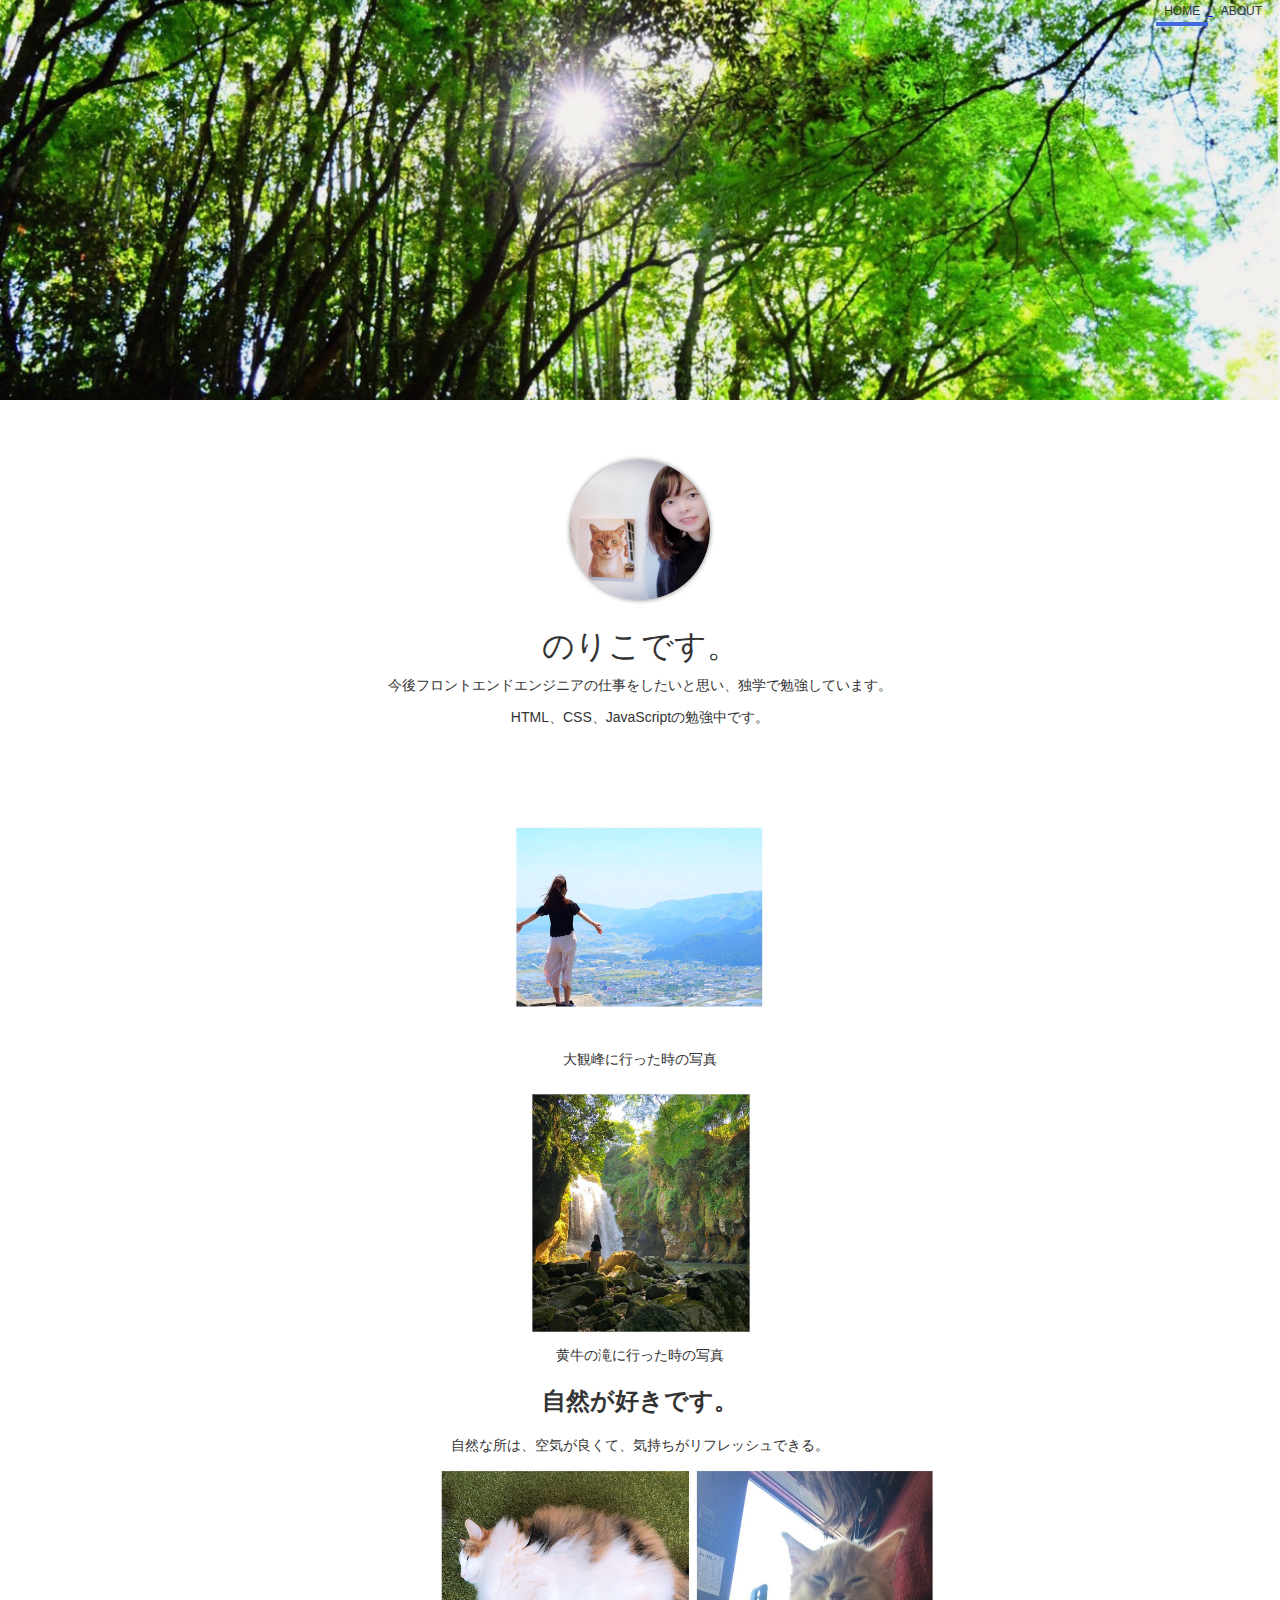
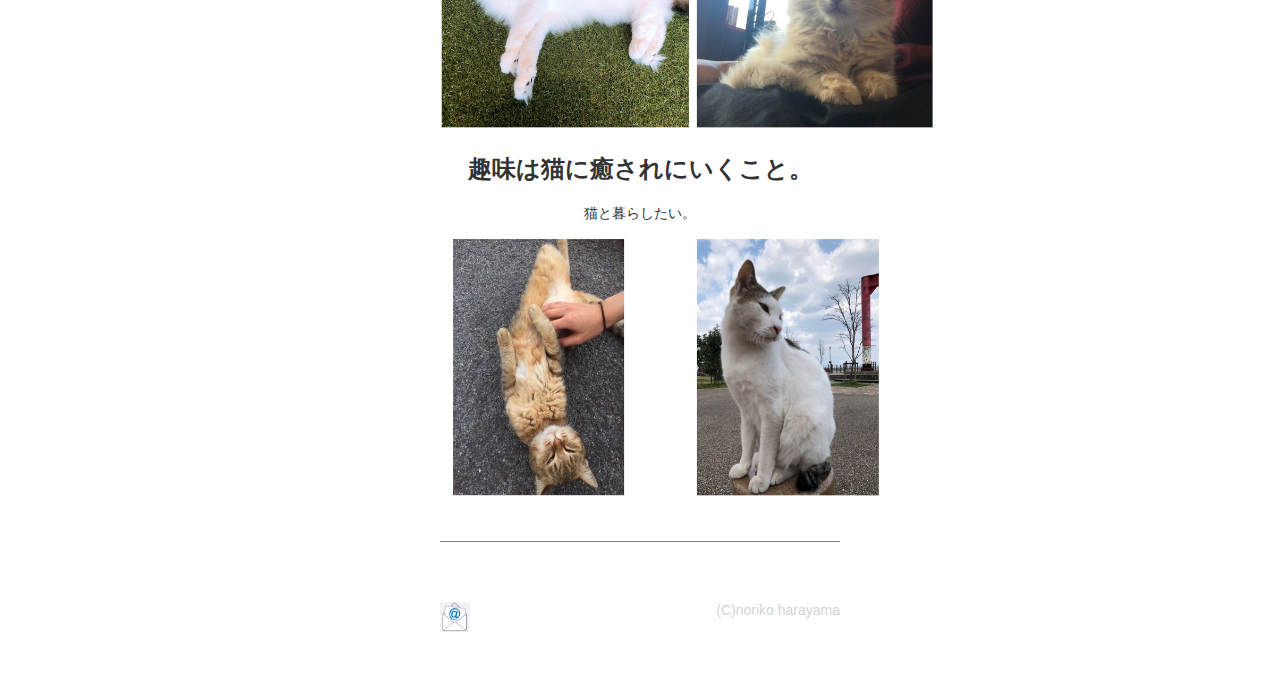
<file: index.html>
<!DOCTYPE html>
<html lang="ja">

<head>
  <meta charset="utf-8">
  <title>のりこのポートフォリオサイト</title>
  <link rel="icon" href="Sicon.jpg">
  <meta name="description" content="のりこのポートフォリオサイトです。">
  <!-- <style>
h1{
  color: red;
}
</style> -->
  <link rel="stylesheet" href="css/styles.css">

</head>

<body>
  <!-- header -->
  <header>
    <ul>
      <li class="current">
        <a href="index.html">
          HOME</li>
      </a>
      <li>
        <a href="about.html">
          ABOUT
        </a>
      </li>
    </ul>

    <nav></nav>

  </header>

  <section>
    <section>
      <img src="img/noriko.jpg" width="140" height="140" alt="norikoのアイコン" class="icon">
      <h1>のりこです。</h1>
      <p>今後フロントエンドエンジニアの仕事をしたいと思い、独学で勉強しています。</p>
      <p>HTML、CSS、JavaScriptの勉強中です。</p>
    </section>
    <div class="work1">
      <section>

        <a href="https://goo.gl/maps/HMWo35pwWiyrAp296" target="_blank">
          <img src="img/daikannbou.jpg" width="260" height="260" alt="大観峰の画像">
        </a>

        <p>大観峰に行った時の写真</p>


        <a href="https://goo.gl/maps/hfupVM7DyR3RjytG9" target="_blank">
          <img src="img/ameusi.jpg" width="260" height="260" alt="黄牛の滝の画像">
        </a>

        <p>黄牛の滝に行った時の写真</p>

        </a>
        <h2>自然が好きです。</h2>
        <p>自然な所は、空気が良くて、気持ちがリフレッシュできる。</p>
        <img src="img/cat1.jpg" width="500" height="260" alt="ネコカフェ">
        <h2>趣味は猫に癒されにいくこと。</h2>
        <p>猫と暮らしたい。</p>

        <img src="img/cat2.jpg" width="500" height="260" alt="ネコカフェ">
      </section>

    </div>
  </section>
  <footer>
    <img src="img/mail.jpg" width="30" height="30" alt="メール送信">
    <p>(C)noriko harayama</p>
  </footer>



</body>

</html>
</file>
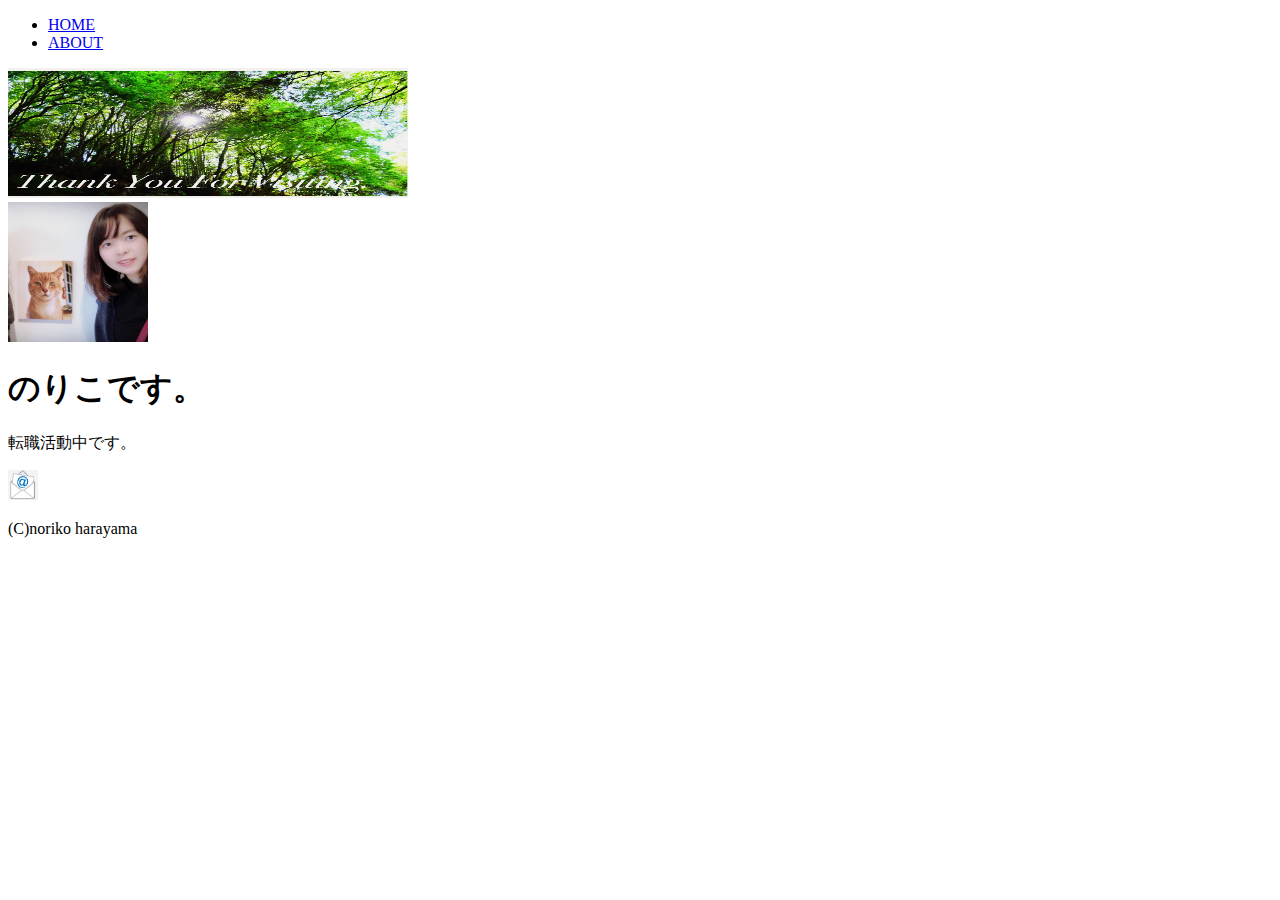
<file: about.html>
<!DOCTYPE html>
<html lang="ja" >
  <head>
    <meta  charset="utf-8">
    <title>のりこについて</title>
    <link rel="icon" href="Sicon.jpg">
    <meta name="description" content="のりこの自己紹介です。">
  </head>
<body>
  <!-- header -->
<header>
  <ul>
  <li>
<a href="index.html">
  HOME
</li>
</a>
<li>
  <a href="about.html">
   ABOUT
 </a>
 </li>
</ul>

<nav></nav>
  <img src="img/header.jpg"width="400"height="130" alt="ヘッダー画像">
</header>


<section>
  <img src="img/noriko.jpg"width="140"height="140" alt="norikoのアイコン">
  <h1>のりこです。</h1>
  <p>転職活動中です。</p>
</section>

<footer>
  <img src="img/mail.jpg"width="30"height="30" alt="メール送信">
  <p>(C)noriko harayama</p>
</footer>



    </body>
</html>
</file>
<file: css/styles.css>
body{
  color: #333;
  font-family: verdana,sans-serif;
  margin: 0px;


}
header{

  text-align:right;
  padding-right: 10px;
  background-image:
  url(../img/header.jpg);
  height: 400px;
  background-size: cover;
  background-position: 50% 50%;
  margin-bottom: 60px


}
header ul{
  margin: 0;
  list-style-type: none;
  padding-left: 0;
}
header li{
  display: inline-block;
  padding: 4px 8px;
  font-size: 12px;

}
header li> a{
  text-decoration: none;
  color: inherit;
}

header li> a:hover{
  color: royalblue;
}

.current{
  border-bottom: 4px solid royalblue;
}

section{
  text-align: center;
}
section h1{
  font-weight: normal;
  margin-bottom: 8px;
}

section p{
  margin-top: 0;
  font-size: 14px;
}

.icon{
  /* border-radius: 30px; */
  /* border-radius: 70px; */

  border-radius: 50%;
  /* border-color:pink;
  border-width: 5px;
  border-style: solid; */
  border: :10px solid white;
/* box-shadow: x y blur color */
/* box-shadow: 10px 10px 5px black; */
box-shadow: 0 0 5px gray;



}


.n1{
  margin: 0;
  list-style-type: none;
}

.work1{
  width: 400px;
  margin:60px auto;
  border-bottom: 1px solid gray;
}

.work1>section{
  margin-bottom: 40px;

}
footer{
  width: 400px;
  margin: 0 auto 60px;
}



footer>img:hover {
  opacity:0.6;
}
footer>img{
  float: left;
}

footer>p {
  color: lightgray;
  font-size: 14px;
  text-align: right;
}

section{
  text-align: center;
}
section h1{
  font-weight: normal;
  margin-bottom: 8px;
}

section ps{
  margin-top: 0;
  font-size: 14px;
}
</file>
